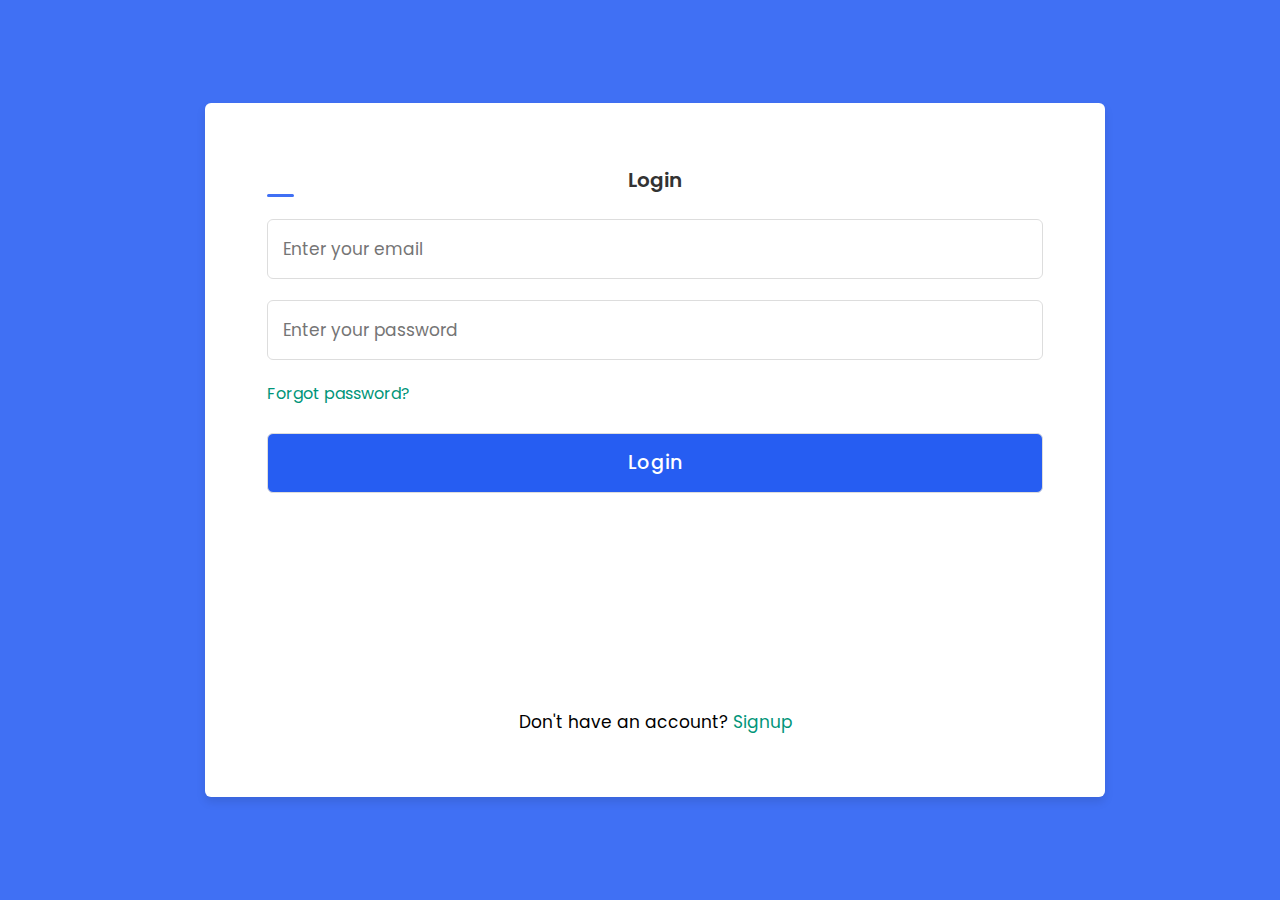
<file: SIH2023/form.html>
<!DOCTYPE html>
<!---Coding By CoderGirl | www.codinglabweb.com--->
<html lang="en">

<head>
    <meta charset="UTF-8">
    <meta name="viewport" content="width=device-width, initial-scale=1.0">
    <meta http-equiv="X-UA-Compatible" content="ie=edge">
    <title>Login & Registration Form | CoderGirl</title>
    <!---Custom CSS File--->
    <link rel="stylesheet" href="css/form-style.css">
    <link rel="stylesheet" href="css/sign-up.css">
    <script src="C:\SIH2023\Better Clean Free Website Template - Free-CSS.com\better-clean\js\sign-up.js"></script>
</head>

<body>
    <div class="container" style="position: absolute;">
        <input type="checkbox" id="check">
        <div class="login form">
            <header>Login</header>
            <form action="#">
                <input type="text" placeholder="Enter your email">
                <input type="password" placeholder="Enter your password">
                <a href="#">Forgot password?</a>
                <input type="button" class="button" value="Login">
            </form>
            <div class="signup">
                <span class="signup">Don't have an account?
                    <label for="check">Signup</label>
                </span>
            </div>
        </div>
        <div class="registration form">
            <header>Signup</header>
            <form action="#">
                <div class="container">
                    <header>Registration</header>
                    <form action="#">
                        <div class="form first">
                            <div class="details personal">
                                <span class="title">Personal Details</span>
                                <div class="fields">
                                    <div class="input-field">
                                        <label>Full Name</label>
                                        <input type="text" placeholder="Enter your name" required>
                                    </div>
                                    <!-- <div class="input-field">
                                        <label>Date of Birth</label>
                                        <input type="date" placeholder="Enter birth date" required>
                                    </div> -->
                                    <div class="input-field">
                                        <label>Email</label>
                                        <input type="text" placeholder="Enter your email" required>
                                    </div>
                                    <div class="input-field">
                                        <label>Mobile Number</label>
                                        <input type="number" placeholder="Enter mobile number" required>
                                    </div>
                                    <div class="input-field">
                                        <label>Gender</label>
                                        <select required>
                                            <option disabled selected>Select gender</option>
                                            <option>Male</option>
                                            <option>Female</option>
                                            <option>Others</option>
                                        </select>
                                    </div>
                                    <!-- <div class="input-field">
                                        <label>Occupation</label>
                                        <input type="text" placeholder="Enter your ccupation" required>
                                    </div> -->
                                </div>
                            </div>
                            <div class="details ID">
                                <span class="title"> ID and State details</span>
                                <div class="fields">
                                    <!-- <div class="input-field">
                                        <label>ID Type</label>
                                        <input type="text" placeholder="Enter ID type" required>
                                    </div> -->
                                    <div class="input-field">
                                        <label>Aadhar Number</label>
                                        <input type="number" placeholder="Enter ID number" required>
                                    </div>
                                    <!-- <div class="input-field">
                                        <label>Issued Authority</label>
                                        <input type="text" placeholder="Enter issued authority" required>
                                    </div> -->
                                    <div class="input-field">
                                        <label>State</label>
                                        <input type="text" placeholder="Enter your state" required>
                                    </div>
                                    <div class="input-field">
                                        <label>District</label>
                                        <input type="text" placeholder="Enter your district" required>
                                    </div>
                                    <div class="input-field">
                                        <label>Pincode</label>
                                        <input type="number" placeholder="Enter your pincode" required>
                                    </div>
                                </div>
                                <button class="nextBtn">
                                    <span class="btnText">Next</span>
                                    <i class="uil uil-navigator"></i>
                                </button>
                            </div>
                        </div>
                        <div class="form second">
                            <div class="details address">
                                <span class="title">Address Details</span>
                                <div class="fields">
                                    <div class="input-field">
                                        <label>Address Type</label>
                                        <input type="text" placeholder="Permanent or Temporary" required>
                                    </div>
                                    <div class="input-field">
                                        <label>Nationality</label>
                                        <input type="text" placeholder="Enter nationality" required>
                                    </div>
                                    <div class="input-field">
                                        <label>State</label>
                                        <input type="text" placeholder="Enter your state" required>
                                    </div>
                                    <div class="input-field">
                                        <label>District</label>
                                        <input type="text" placeholder="Enter your district" required>
                                    </div>
                                    <div class="input-field">
                                        <label>Block Number</label>
                                        <input type="number" placeholder="Enter block number" required>
                                    </div>
                                    <div class="input-field">
                                        <label>Ward Number</label>
                                        <input type="number" placeholder="Enter ward number" required>
                                    </div>
                                </div>
                            </div>
                            <div class="details family">
                                <span class="title">Family Details</span>
                                <div class="fields">
                                    <div class="input-field">
                                        <label>Father Name</label>
                                        <input type="text" placeholder="Enter father name" required>
                                    </div>
                                    <div class="input-field">
                                        <label>Mother Name</label>
                                        <input type="text" placeholder="Enter mother name" required>
                                    </div>
                                    <div class="input-field">
                                        <label>Grandfather</label>
                                        <input type="text" placeholder="Enter grandfther name" required>
                                    </div>
                                    <div class="input-field">
                                        <label>Spouse Name</label>
                                        <input type="text" placeholder="Enter spouse name" required>
                                    </div>
                                    <div class="input-field">
                                        <label>Father in Law</label>
                                        <input type="text" placeholder="Father in law name" required>
                                    </div>
                                    <div class="input-field">
                                        <label>Mother in Law</label>
                                        <input type="text" placeholder="Mother in law name" required>
                                    </div>
                                </div>
                                <div class="buttons">
                                    <div class="backBtn">
                                        <i class="uil uil-navigator"></i>
                                        <span class="btnText">Back</span>
                                    </div>

                                    <button class="sumbit">
                                        <span class="btnText">Submit</span>
                                        <i class="uil uil-navigator"></i>
                                    </button>
                                </div>
                            </div>
                        </div>
                    </form>
                </div>

            </form>
            <div class="signup">
                <span class="signup">Already have an account?
                    <label for="check">Login</label>
                </span>
            </div>
        </div>
    </div>
</body>

</html>
</file>
<file: SIH2023/css/form-style.css>
/* Import Google font - Poppins */
@import url('https://fonts.googleapis.com/css2?family=Poppins:wght@200;300;400;500;600;700&display=swap');
*{
  margin: 0;
  padding: 0;
  box-sizing: border-box;
  font-family: 'Poppins', sans-serif;
}
body{
  min-height: 100vh;
  width: 100%;
  background: #009579;
}


.container{
  position: absolute;
  top: 50%;
  left: 50%;
  transform: translate(-50%,-50%);
  max-width: 430px;
  width: 100%;
  background: #fff;
  border-radius: 7px;
  box-shadow: 0 5px 10px rgba(0,0,0,0.3);
}
.container .registration{
  display: none;
}
#check:checked ~ .registration{
  display: block;
}
#check:checked ~ .login{
  display: none;
}
#check{
  display: none;
}
.container .form{
  padding: 2rem;
}
.form header{
  font-size: 2rem;
  font-weight: 500;
  text-align: center;
  margin-bottom: 1.5rem;
}
 .form input{
   height: 60px;
   width: 100%;
   padding: 0 15px;
   font-size: 17px;
   margin-bottom: 1.3rem;
   border: 1px solid #ddd;
   border-radius: 6px;
   outline: none;
 }
 .form input:focus{
   box-shadow: 0 1px 0 rgba(0,0,0,0.2);
 }
.form a{
  font-size: 16px;
  color: #009579;
  text-decoration: none;
}
.form a:hover{
  text-decoration: underline;
}
.form input.button{
  color: #fff;
  background: #265df2;
  font-size: 1.2rem;
  font-weight: 500;
  letter-spacing: 1px;
  margin-top: 1.7rem;
  cursor: pointer;
  transition: 0.4s;
}
.form input.button:hover{
  background: #265df2;
}
.signup{
  font-size: 17px;
  text-align: center;
}
.signup label{
  color: #009579;
  cursor: pointer;
}
.signup label:hover{
  text-decoration: underline;
}

.box{
  height: 100%;
  width: 100%;
}
</file>
<file: SIH2023/css/sign-up.css>
@import url('https://fonts.googleapis.com/css2?family=Poppins:wght@200;300;400;500;600&display=swap');
*{
    margin: 0;
    padding: 0;
    box-sizing: border-box;
    font-family: 'Poppins', sans-serif;
}
body{
    min-height: 100vh;
    display: flex;
    align-items: center;
    justify-content: center;
    background: #4070f4;
}
.container{
    position: relative;
    max-width: 900px;
    width: 100%;
    border-radius: 6px;
    padding: 30px;
    margin: 0 15px;
    background-color: #fff;
    box-shadow: 0 5px 10px rgba(0,0,0,0.1);
}
.container header{
    position: relative;
    font-size: 20px;
    font-weight: 600;
    color: #333;
}
.container header::before{
    content: "";
    position: absolute;
    left: 0;
    bottom: -2px;
    height: 3px;
    width: 27px;
    border-radius: 8px;
    background-color: #4070f4;
}
.container form{
    position: relative;
    margin-top: 16px;
    min-height: 490px;
    background-color: #fff;
    overflow: hidden;
}
.container form .form{
    position: absolute;
    margin: -29px 25px 37px -40px;
    padding: 0px 0px 0px 0px;
    background-color: #fff;
    transition: 0.3s ease;
}
.container form .form.second{
    opacity: 0;
    pointer-events: none;
    transform: translateX(100%);
}
form.secActive .form.second{
    opacity: 1;
    pointer-events: auto;
    transform: translateX(0);
}
form.secActive .form.first{
    opacity: 0;
    pointer-events: none;
    transform: translateX(-100%);
}
.container form .title{
    display: block;
    margin-bottom: 8px;
    font-size: 16px;
    font-weight: 500;
    margin: 6px 0;
    color: #333;
}
.container form .fields{
    display: flex;
    align-items: center;
    justify-content: space-between;
    flex-wrap: wrap;
}
form .fields .input-field{
    display: flex;
    width: calc(100% / 3 - 15px);
    flex-direction: column;
    margin: 4px 0;
}
.input-field label{
    font-size: 12px;
    font-weight: 500;
    color: #2e2e2e;
}
.input-field input, select{
    outline: none;
    font-size: 14px;
    font-weight: 400;
    color: #333;
    border-radius: 5px;
    border: 1px solid #aaa;
    padding: 0 15px;
    height: 42px;
    margin: 8px 0;
}
.input-field input :focus,
.input-field select:focus{
    box-shadow: 0 3px 6px rgba(0,0,0,0.13);
}
.input-field select,
.input-field input[type="date"]{
    color: #707070;
}
.input-field input[type="date"]:valid{
    color: #333;
}
.container form button, .backBtn{
    display: flex;
    align-items: center;
    justify-content: center;
    height: 45px;
    max-width: 200px;
    width: 100%;
    border: none;
    outline: none;
    color: #fff;
    border-radius: 5px;
    margin: 25px 0;
    background-color: #4070f4;
    transition: all 0.3s linear;
    cursor: pointer;
}
.container form .btnText{
    font-size: 14px;
    font-weight: 400;
}
form button:hover{
    background-color: #265df2;
}
form button i,
form .backBtn i{
    margin: 0 6px;
}
form .backBtn i{
    transform: rotate(180deg);
}
form .buttons{
    display: flex;
    align-items: center;
}
form .buttons button , .backBtn{
    margin-right: 14px;
}
@media (max-width: 750px) {
    .container form{
        overflow-y: scroll;
    }
    .container form::-webkit-scrollbar{
       display: none;
    }
    form .fields .input-field{
        width: calc(100% / 2 - 15px);
    }
}
@media (max-width: 550px) {
    form .fields .input-field{
        width: 100%;
    }
}
</file>
